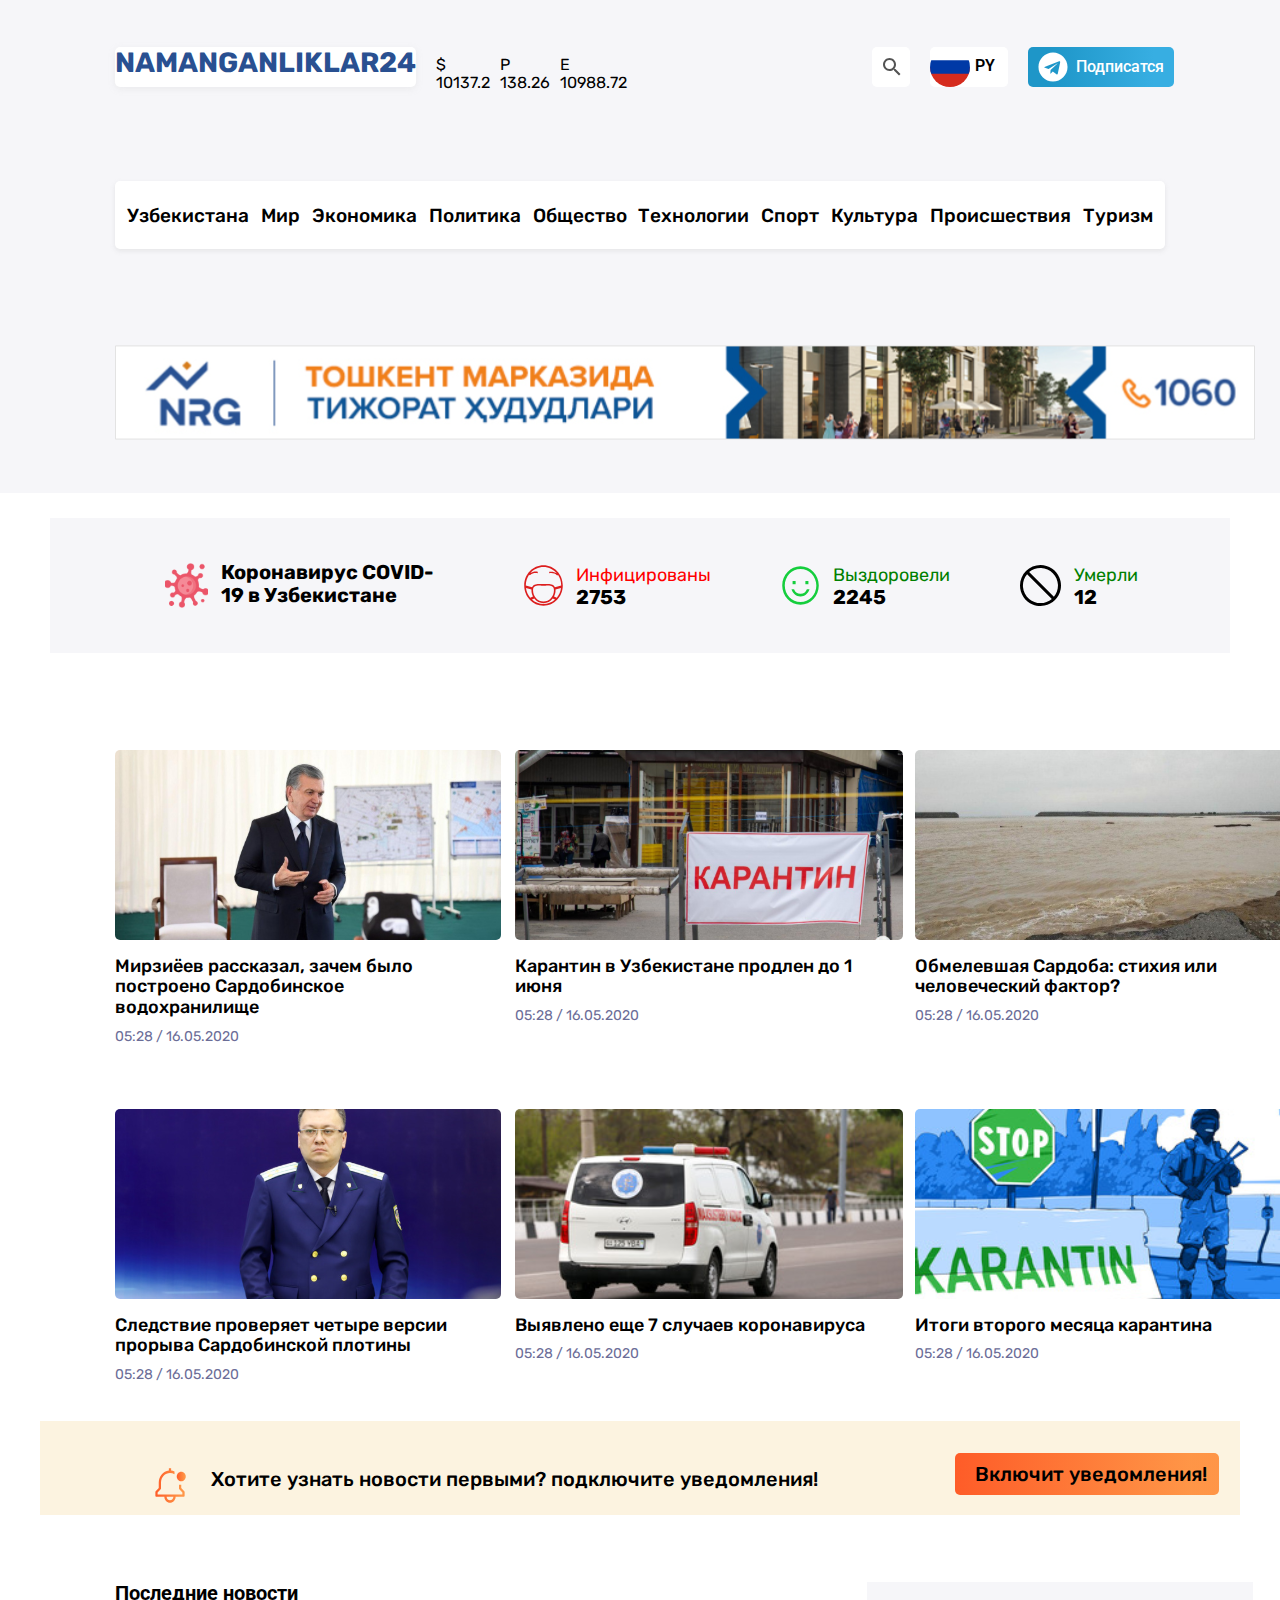
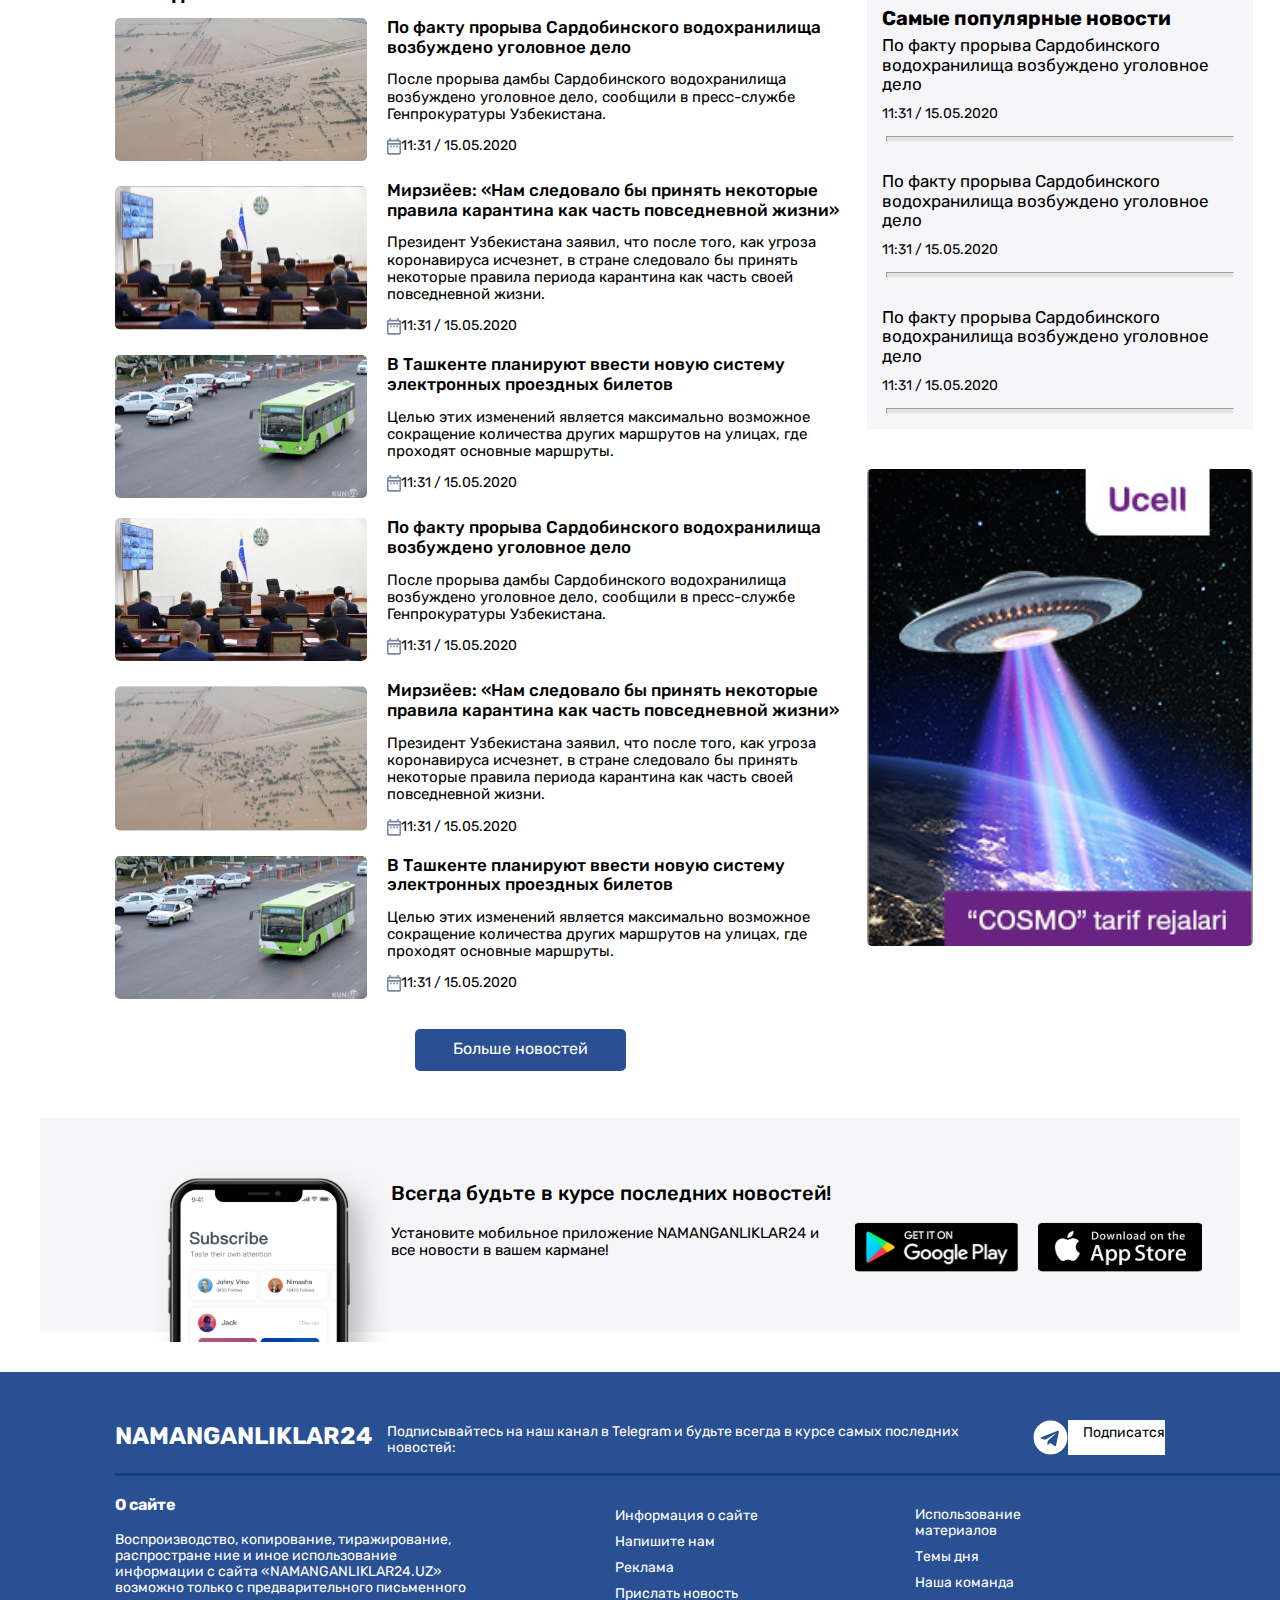
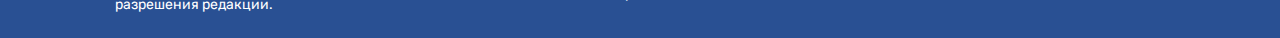
<file: index.html>
<!DOCTYPE html>
<html lang="en">
  <head>
    <meta charset="UTF-8" />
    <meta http-equiv="X-UA-Compatible" content="IE=edge" />
    <meta name="viewport" content="width=device-width, initial-scale=1.0" />
    <link rel="stylesheet" href="./style.css" />
    <link rel="stylesheet" href="./normalize.css" />

    <link rel="preconnect" href="https://fonts.googleapis.com" />
    <link rel="preconnect" href="https://fonts.gstatic.com" crossorigin />
    <link
      href="https://fonts.googleapis.com/css2?family=Rubik&display=swap"
      rel="stylesheet"
    />
    <link rel="preconnect" href="https://fonts.googleapis.com" />
    <link rel="preconnect" href="https://fonts.gstatic.com" crossorigin />
    <link
      href="https://fonts.googleapis.com/css2?family=Roboto&display=swap"
      rel="stylesheet"
    />
    <title>news24</title>
  </head>
  <body>
    <header class="pege_one_all">
      <div class="header_one container">
        <div class="span_h2">
          <h2 class="header_one_h2">namanganliklar24</h2>
        </div>
        <div class="header_ota_p">
          <p class="header_one_p">$ 10137.2</p>
          <p class="header_one_p">P 138.26</p>
          <p class="header_one_p">E 10988.72</p>
        </div>
        <ul class="header_right_item">
          <li class="header_title">
            <img class="header_title_img" src="./images/lupa.svg" alt="" />
          </li>
          <li class="header_title_two">
            <img
              class="header_title_img_two"
              src="./images/russian.svg"
              alt=""
            />
            <strong class="header_title_two_str">PY</strong>
          </li>
          <li class="header_title_three">
            <img class="header_title_img_three" src="./images/tg.svg" alt="" />
            <strong class="header_title_three_str">Подписатся</strong>
          </li>
        </ul>
      </div>
      <nav class="nav container">
        <ul class="nav_item">
          <li class="nav_title"><a href="#">Узбекистана</a></li>
          <li class="nav_title"><a href="#">Мир</a></li>
          <li class="nav_title"><a href="#">Экономика</a></li>
          <li class="nav_title"><a href="./services.html">Политика</a></li>
          <li class="nav_title"><a href="#">Общество</a></li>
          <li class="nav_title"><a href="#">Технологии</a></li>
          <li class="nav_title"><a href="#">Спорт</a></li>
          <li class="nav_title"><a href="#">Культура</a></li>
          <li class="nav_title"><a href="#">Происшествия</a></li>
          <li class="nav_title"><a href="#">Туризм</a></li>
        </ul>
      </nav>
      <div class="banner container">
        <img src="./images/banner.svg" alt="" />
      </div>
    </header>
    <div class="covid container">
      <div class="virus">
        <img class="virus_img" src="./images/virus.svg" alt="" />
        <div class="covid_text">
          <h2 class="span_h2_two">Коронавирус COVID-19 в Узбекистане</h2>
        </div>
      </div>
      <div class="virus_two">
        <img class="virus_img" src="./images/smile.svg" alt="" />
        <div class="covid_text_two">
          <p class="covid_two_p">Инфицированы</p>

          <h2 class="covid_two_h2">2753</h2>
        </div>
      </div>
      <div class="virus_two">
        <img class="virus_img" src="./images/cil_smile.svg" alt="" />
        <div class="covid_text_two">
          <p class="covid_two_p_">Выздоровели</p>

          <h2 class="covid_two_h2">2245</h2>
        </div>
      </div>
      <div class="virus_two">
        <img class="virus_img" src="./images/no.svg" alt="" />
        <div class="covid_text_two">
          <p class="covid_two_p_">Умерли</p>

          <h2 class="covid_two_h2">12</h2>
        </div>
      </div>
    </div>

    <ul class="cards container">
      <li class="card">
        <img src="./images/card1.svg" alt="" />
        <h3 class="card_h3">
          Мирзиёев рассказал, зачем было построено Сардобинское водохранилище
        </h3>
        <p class="card_p">05:28 / 16.05.2020</p>
      </li>

      <li class="card">
        <img src="./images/card2.svg" alt="" />
        <h3 class="card_h3">Карантин в Узбекистане продлен до 1 июня</h3>
        <p class="card_p">05:28 / 16.05.2020</p>
      </li>
      <li class="card">
        <img src="./images/card3.svg" alt="" />
        <h3 class="card_h3">
          Обмелевшая Сардоба: стихия или человеческий фактор?
        </h3>
        <p class="card_p">05:28 / 16.05.2020</p>
      </li>
    </ul>

    <ul class="cards container">
      <li class="card">
        <img src="./images/card4.svg" alt="" />
        <h3 class="card_h3">
          Следствие проверяет четыре версии прорыва Сардобинской плотины
        </h3>
        <p class="card_p">05:28 / 16.05.2020</p>
      </li>

      <li class="card">
        <img src="./images/card5.svg" alt="" />
        <h3 class="card_h3">Выявлено еще 7 случаев коронавируса</h3>
        <p class="card_p">05:28 / 16.05.2020</p>
      </li>
      <li class="card">
        <img src="./images/card6.svg" alt="" />
        <h3 class="card_h3">Итоги второго месяца карантина</h3>
        <p class="card_p">05:28 / 16.05.2020</p>
      </li>
    </ul>
    <div class="cardend container">
      <div class="left">
        <img src="./images/qungiroq.svg" alt="" />
        <div class="h3s">
          <h3 class="cardent_left_h3">
            Хотите узнать новости первыми? подключите уведомления!
          </h3>
        </div>
      </div>
      <div class="right">
        <h3 class="right_h3">Включит уведомления!</h3>
      </div>
    </div>
    
<div class="nex container">
      <div class="main_card ">
        <h3 class="h3v">Последние новости</h3>
        <div class="rigth_section">
          <img class="main_card_img" src="./images/main1.svg" alt="" />

          <div class="right_main-section">
            <h3 class="right_section_h3">
              По факту прорыва Сардобинского водохранилища возбуждено уголовное
              дело
            </h3>
            <p class="right_section_p">
              После прорыва дамбы Сардобинского водохранилища возбуждено
              уголовное дело, сообщили в пресс-службе Генпрокуратуры
              Узбекистана.
            </p>
            <span class="end">
              <img class="edn_img" src="./images/clndr.svg" alt="" />
              <p class="end_p">11:31 / 15.05.2020</p>
            </span>
          </div>
        </div>
      
        
          <div class="rigth_section">
            <img class="main_card_img" src="./images/main2.svg" alt="" />

            <div class="right_main-section">
              <h3 class="right_section_h3">
                Мирзиёев: «Нам следовало бы принять некоторые правила карантина
                как часть повседневной жизни»
              </h3>
              <p class="right_section_p">
                Президент Узбекистана заявил, что после того, как угроза
                коронавируса исчезнет, в стране следовало бы принять некоторые
                правила периода карантина как часть своей повседневной жизни.
              </p>
              <span class="end">
                <img class="edn_img" src="./images/clndr.svg" alt="" />
                <p class="end_p">11:31 / 15.05.2020</p>
              </span>
            </div>
          </div>


          <div class="rigth_section">
            <img class="main_card_img" src="./images/main3.svg" alt="" />

            <div class="right_main-section">
              <h3 class="right_section_h3">
                В Ташкенте планируют ввести новую систему электронных проездных
                билетов
              </h3>
              <p class="right_section_p">
                Целью этих изменений является максимально возможное сокращение
                количества других маршрутов на улицах, где проходят основные
                маршруты.
              </p>
              <span class="end">
                <img class="edn_img" src="./images/clndr.svg" alt="" />
                <p class="end_p">11:31 / 15.05.2020</p>
              </span>
            </div>
          </div>


          <div class="rigth_section">
            <img class="main_card_img" src="./images/main4.svg" alt="" />

            <div class="right_main-section">
              <h3 class="right_section_h3">
                По факту прорыва Сардобинского водохранилища возбуждено
                уголовное дело
              </h3>
              <p class="right_section_p">
                После прорыва дамбы Сардобинского водохранилища возбуждено
                уголовное дело, сообщили в пресс-службе Генпрокуратуры
                Узбекистана.
              </p>
              <span class="end">
                <img class="edn_img" src="./images/clndr.svg" alt="" />
                <p class="end_p">11:31 / 15.05.2020</p>
              </span>
            </div>
          </div>
          <div class="rigth_section">
            <img class="main_card_img" src="./images/main5.svg" alt="" />

            <div class="right_main-section">
              <h3 class="right_section_h3">
                Мирзиёев: «Нам следовало бы принять некоторые правила карантина
                как часть повседневной жизни»
              </h3>
              <p class="right_section_p">
                Президент Узбекистана заявил, что после того, как угроза
                коронавируса исчезнет, в стране следовало бы принять некоторые
                правила периода карантина как часть своей повседневной жизни.
              </p>
              <span class="end">
                <img class="edn_img" src="./images/clndr.svg" alt="" />
                <p class="end_p">11:31 / 15.05.2020</p>
              </span>
            </div>
          </div>

          <div class="rigth_section">
            <img class="main_card_img" src="./images/main6.svg" alt="" />

            <div class="right_main-section">
              <h3 class="right_section_h3">
                В Ташкенте планируют ввести новую систему электронных проездных
                билетов
              </h3>
              <p class="right_section_p">
                Целью этих изменений является максимально возможное сокращение
                количества других маршрутов на улицах, где проходят основные
                маршруты.
              </p>
              <span class="end">
                <img class="edn_img" src="./images/clndr.svg" alt="" />
                <p class="end_p">11:31 / 15.05.2020</p>
              </span>
            </div>
          </div>
          <button class="right_section_btn">Больше новостей</button>
        
      </div>

          <!-- joerijgprojpgtrjigtr[it[rt[otgwjpppppppppppppppppppppppppppgto]]] -->
      <div class="left_section">
            <div class="one">
              <h2 class="one_h2">Cамые популярные новости</h2>
              <p class="one_p">
                По факту прорыва Сардобинского водохранилища возбуждено
                уголовное дело
              </p>
              <p class="one_p2">11:31 / 15.05.2020</p>
              <hr class="one_hr" />
            </div>
            <div class="one">
              <p class="one_p">
                По факту прорыва Сардобинского водохранилища возбуждено
                уголовное дело
              </p>
              <p class="one_p2">11:31 / 15.05.2020</p>
              <hr class="one_hr" />
            </div>
            <div class="one">
              <p class="one_p">
                По факту прорыва Сардобинского водохранилища возбуждено
                уголовное дело
              </p>
              <p class="one_p2">11:31 / 15.05.2020</p>
              <hr class="one_hr" /> 
              
            </div>
           <img class="img_left" src="./images/ucel.svg" alt="" />
          </div>

  </div>

        <div class="last_section container">
          <div class="fer_section">
            <img src="./images/tel.svg" alt="" />
            <div class="left_text">
              <h3 class="last_text_h3">
                Всегда будьте в курсе последних новостей!
              </h3>
              <p class="last_text_p">
                Установите мобильное приложение NAMANGANLIKLAR24 и все новости в
                вашем кармане!
              </p>
            </div>
          </div>
          <div class="last_images">
            <img src="./images/googlep.svg" alt="" />
            <img src="./images/app.svg" alt="" />
          </div>
        </div>
      </div>
    </div>
    <footer class="footer container">
      <div class="footer_title">
        <h2 class="footer_h2">NAMANGANLIKLAR24</h2>
        <p class="footer_p">
          Подписывайтесь на наш канал в Telegram и будьте всегда в курсе самых
          последних новостей:
        </p>
        <div class="footer_tg">
          <img class="footer_img" src="./images/tg.svg" alt="" />

          <p class="footer_p_">Подписатся</p>
        </div>
      </div>
      <hr class="hr_footer" />
      <div class="sorry">
        <strong class="sorry_str">О сайте </strong>
        <p class="fe">
          Воспроизводство, копирование, тиражирование, распростране ние и иное
          использование информации с сайта «NAMANGANLIKLAR24.UZ» возможно только
          с предварительного письменного разрешения редакции.
        </p>
      </div>
      <div class="footer_end">
        <ul class="footer_ul">
          <li class="footer_li">Информация о сайте</li>
          <li class="footer_li">Напишите нам</li>
          <li class="footer_li">Реклама</li>
          <li class="footer_li">Прислать новость</li>
        </ul>
      </div>

      <ul class="footer_ul_">
        <li class="footer_li">Использование материалов</li>
        <li class="footer_li">Темы дня</li>
        <li class="footer_li">Наша команда</li>
      </ul>
    </footer>
  </body>
</html>
</file>
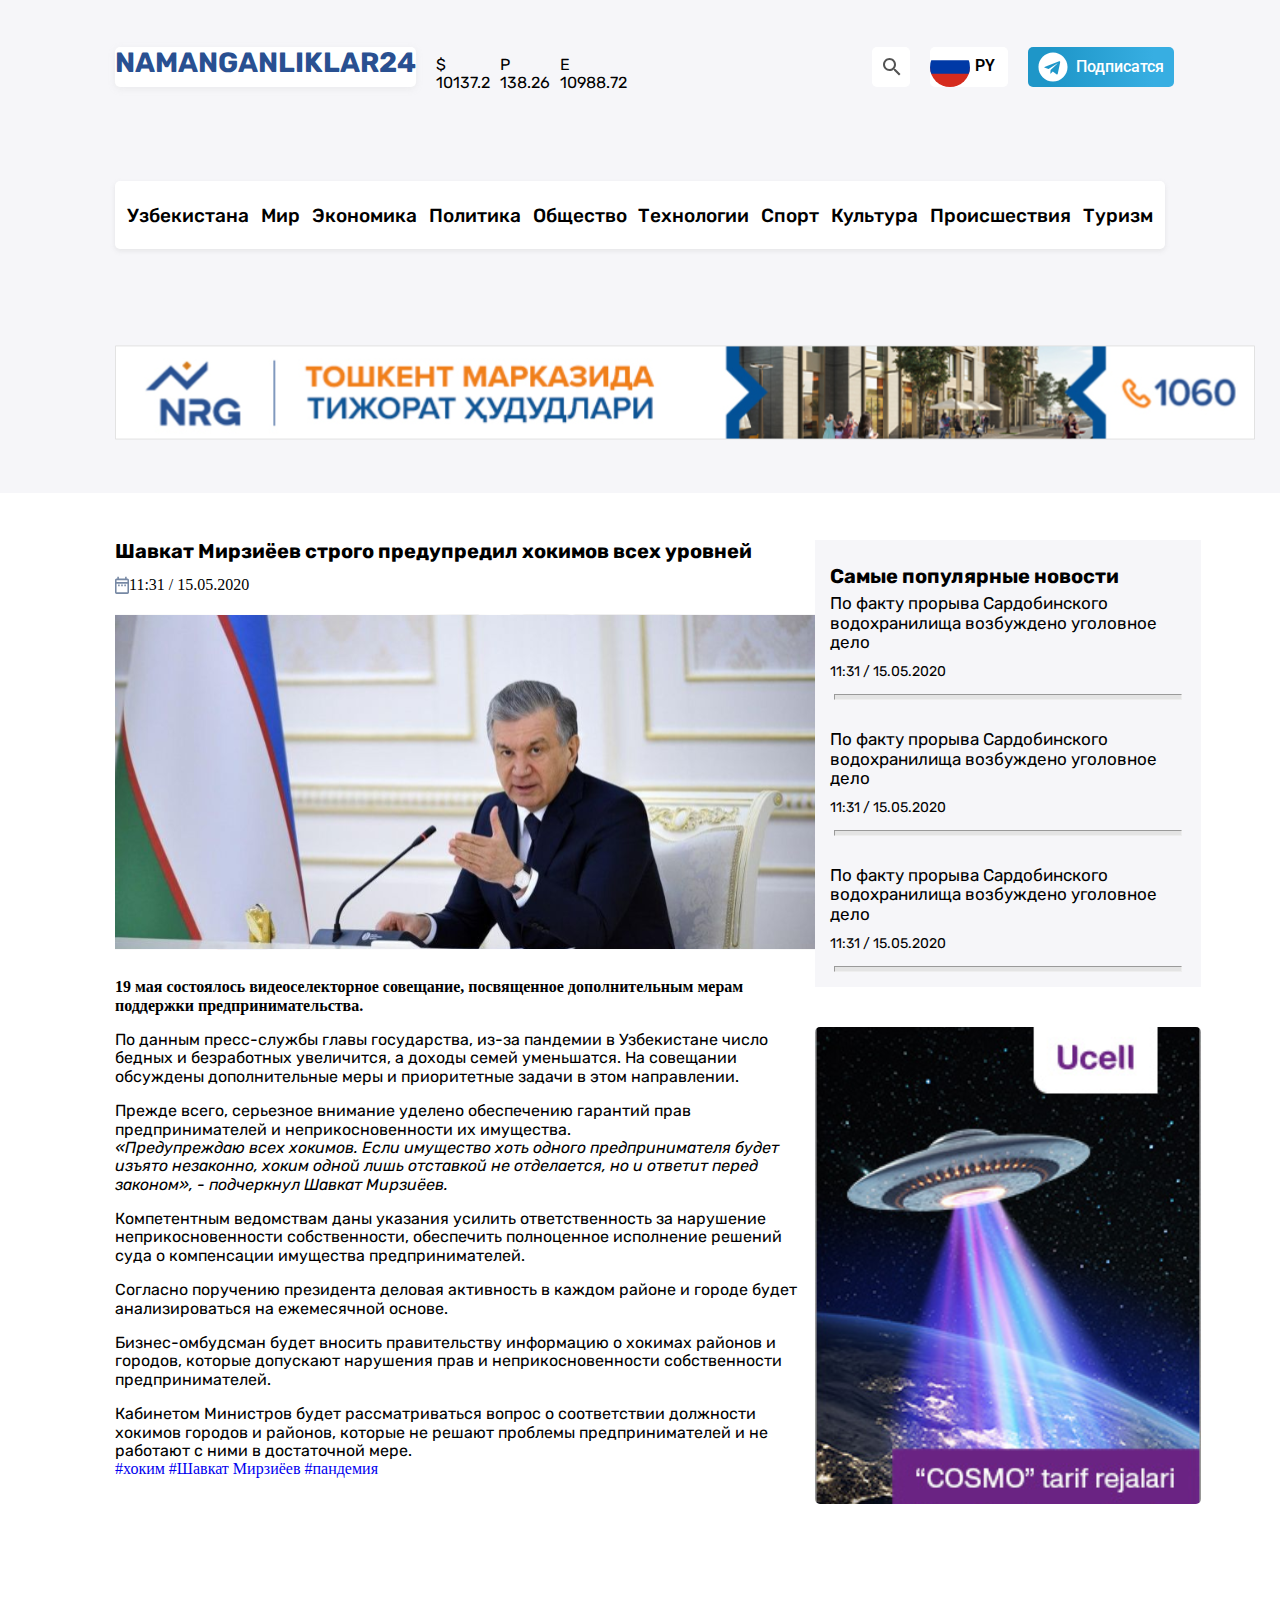
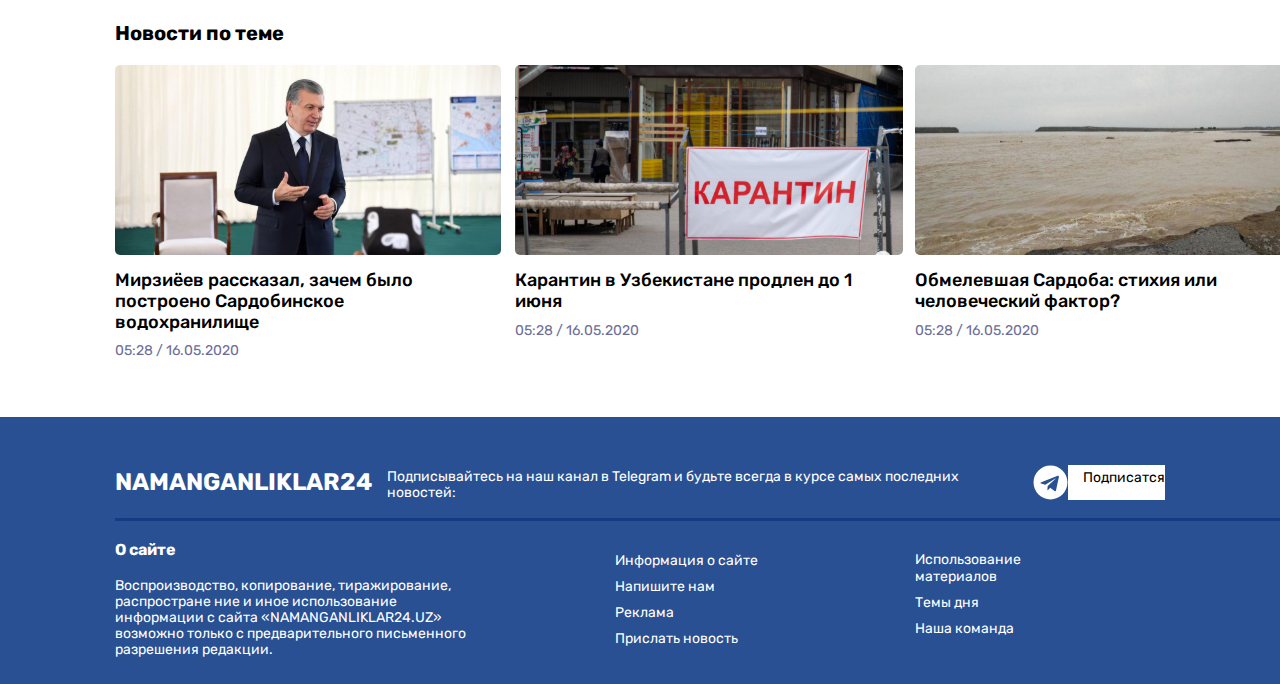
<file: page_three.html>
<!DOCTYPE html>
<html lang="en">
  <head>
    <meta charset="UTF-8" />
    <meta http-equiv="X-UA-Compatible" content="IE=edge" />
    <meta name="viewport" content="width=device-width, initial-scale=1.0" />
    <link rel="stylesheet" href="./normalize.css" />

    <link rel="preconnect" href="https://fonts.googleapis.com" />
    <link rel="preconnect" href="https://fonts.gstatic.com" crossorigin />
    <link
      href="https://fonts.googleapis.com/css2?family=Rubik&display=swap"
      rel="stylesheet"
    />
    <link rel="preconnect" href="https://fonts.googleapis.com" />
    <link rel="preconnect" href="https://fonts.gstatic.com" crossorigin />
    <link
      href="https://fonts.googleapis.com/css2?family=Roboto&display=swap"
      rel="stylesheet"
    />
    <link rel="stylesheet" href="./style.css" />
    <title>Document</title>
  </head>
  <body>
    <header class="pege_one_all">
      <div class="header_one container">
        <div class="span_h2">
          <h2 class="header_one_h2">namanganliklar24</h2>
        </div>
        <div class="header_ota_p">
          <p class="header_one_p">$ 10137.2</p>
          <p class="header_one_p">P 138.26</p>
          <p class="header_one_p">E 10988.72</p>
        </div>
        <ul class="header_right_item">
          <li class="header_title">
            <img class="header_title_img" src="./images/lupa.svg" alt="" />
          </li>
          <li class="header_title_two">
            <img
              class="header_title_img_two"
              src="./images/russian.svg"
              alt=""
            />
            <strong class="header_title_two_str">PY</strong>
          </li>
          <li class="header_title_three">
            <img class="header_title_img_three" src="./images/tg.svg" alt="" />
            <strong class="header_title_three_str">Подписатся</strong>
          </li>
        </ul>
      </div>
      <nav class="nav container">
        <ul class="nav_item">
          <li class="nav_title"><a href="#">Узбекистана</a></li>
          <li class="nav_title"><a href="#">Мир</a></li>
          <li class="nav_title"><a href="#">Экономика</a></li>
          <li class="nav_title"><a href="./services.html">Политика</a></li>
          <li class="nav_title"><a href="#">Общество</a></li>
          <li class="nav_title"><a href="#">Технологии</a></li>
          <li class="nav_title"><a href="#">Спорт</a></li>
          <li class="nav_title"><a href="#">Культура</a></li>
          <li class="nav_title"><a href="#">Происшествия</a></li>
          <li class="nav_title"><a href="#">Туризм</a></li>
        </ul>
      </nav>
      <div class="banner container">
        <img src="./images/banner.svg" alt="" />
      </div>
    </header>
    <main class="main container">
      <div class="wrapper_left">
        <h3 class="wrapper_left_h3">
          Шавкат Мирзиёев строго предупредил хокимов всех уровней
        </h3>
        <span class="wrapper_left_span">
          <img src="./images/clndr.svg" alt="" />
          <p>11:31 / 15.05.2020</p>
        </span>

        <img class="wrapper_left_img" src="./images/prezident.svg" alt="" />
        <div class="wrapper_left_text">
          <strong>
            19 мая состоялось видеоселекторное совещание, посвященное
            дополнительным мерам поддержки предпринимательства.
          </strong>

          <p class="wrapper_left_p">
            По данным пресс-службы главы государства, из-за пандемии в
            Узбекистане число бедных и безработных увеличится, а доходы семей
            уменьшатся. На совещании обсуждены дополнительные меры и
            приоритетные задачи в этом направлении.
          </p>
          <p class="wrapper_left_p">
            Прежде всего, серьезное внимание уделено обеспечению гарантий прав
            предпринимателей и неприкосновенности их имущества.
          </p>

          <i class="wrapper_left_p">
            «Предупреждаю всех хокимов. Если имущество хоть одного
            предпринимателя будет изъято незаконно, хоким одной лишь отставкой
            не отделается, но и ответит перед законом», - подчеркнул Шавкат
            Мирзиёев.</i
          >

          <p class="wrapper_left_p">
            Компетентным ведомствам даны указания усилить ответственность за
            нарушение неприкосновенности собственности, обеспечить полноценное
            исполнение решений суда о компенсации имущества предпринимателей.
          </p>
          <p class="wrapper_left_p">
            Согласно поручению президента деловая активность в каждом районе и
            городе будет анализироваться на ежемесячной основе.
          </p>
          <p class="wrapper_left_p">
            Бизнес-омбудсман будет вносить правительству информацию о хокимах
            районов и городов, которые допускают нарушения прав и
            неприкосновенности собственности предпринимателей.
          </p>
          <p class="wrapper_left_p">
            Кабинетом Министров будет рассматриваться вопрос о соответствии
            должности хокимов городов и районов, которые не решают проблемы
            предпринимателей и не работают с ними в достаточной мере.
          </p>
        </div>
        <a class="wrapper_left_link" href="#">
          #хоким #Шавкат Мирзиёев #пандемия</a
        >
      </div>
      <div class="left_section">
        <div class="one">
          <h2 class="one_h2">Cамые популярные новости</h2>
          <p class="one_p">
            По факту прорыва Сардобинского водохранилища возбуждено уголовное
            дело
          </p>
          <p class="one_p2">11:31 / 15.05.2020</p>
          <hr class="one_hr" />
        </div>
        <div class="one">
          <p class="one_p">
            По факту прорыва Сардобинского водохранилища возбуждено уголовное
            дело
          </p>
          <p class="one_p2">11:31 / 15.05.2020</p>
          <hr class="one_hr" />
        </div>
        <div class="one">
          <p class="one_p">
            По факту прорыва Сардобинского водохранилища возбуждено уголовное
            дело
          </p>
          <p class="one_p2">11:31 / 15.05.2020</p>
          <hr class="one_hr" />
        </div>
        <img class="img_left" src="./images/ucel.svg" alt="" />
      </div>
    </main>
    <div class="new_section container">
    <h3 class="last_h3">Новости по теме</h3>
    <ul class="cards ">
     
      <li class="card">
        <img src="./images/card1.svg" alt="" />
        <h3 class="card_h3">
          Мирзиёев рассказал, зачем было построено Сардобинское водохранилище
        </h3>
        <p class="card_p">05:28 / 16.05.2020</p>
      </li>

      <li class="card">
        <img src="./images/card2.svg" alt="" />
        <h3 class="card_h3">Карантин в Узбекистане продлен до 1 июня</h3>
        <p class="card_p">05:28 / 16.05.2020</p>
      </li>
      <li class="card">
        <img src="./images/card3.svg" alt="" />
        <h3 class="card_h3">
          Обмелевшая Сардоба: стихия или человеческий фактор?
        </h3>
        <p class="card_p">05:28 / 16.05.2020</p>
      </li>
    </ul>
  </div>
  <footer class="footer container">
    <div class="footer_title">
      <h2 class="footer_h2">NAMANGANLIKLAR24</h2>
      <p class="footer_p">
        Подписывайтесь на наш канал в Telegram и будьте всегда в курсе самых
        последних новостей:
      </p>
      <div class="footer_tg">
        <img class="footer_img" src="./images/tg.svg" alt="" />

        <p class="footer_p_">Подписатся</p>
      </div>
    </div>
    <hr class="hr_footer" />
    <div class="sorry">
      <strong class="sorry_str">О сайте </strong>
      <p class="fe">
        Воспроизводство, копирование, тиражирование, распростране ние и иное
        использование информации с сайта «NAMANGANLIKLAR24.UZ» возможно только
        с предварительного письменного разрешения редакции.
      </p>
    </div>
    <div class="footer_end">
      <ul class="footer_ul">
        <li class="footer_li">Информация о сайте</li>
        <li class="footer_li">Напишите нам</li>
        <li class="footer_li">Реклама</li>
        <li class="footer_li">Прислать новость</li>
      </ul>
    </div>

    <ul class="footer_ul_">
      <li class="footer_li">Использование материалов</li>
      <li class="footer_li">Темы дня</li>
      <li class="footer_li">Наша команда</li>
    </ul>
  </footer>
  </body>
</html>
</file>
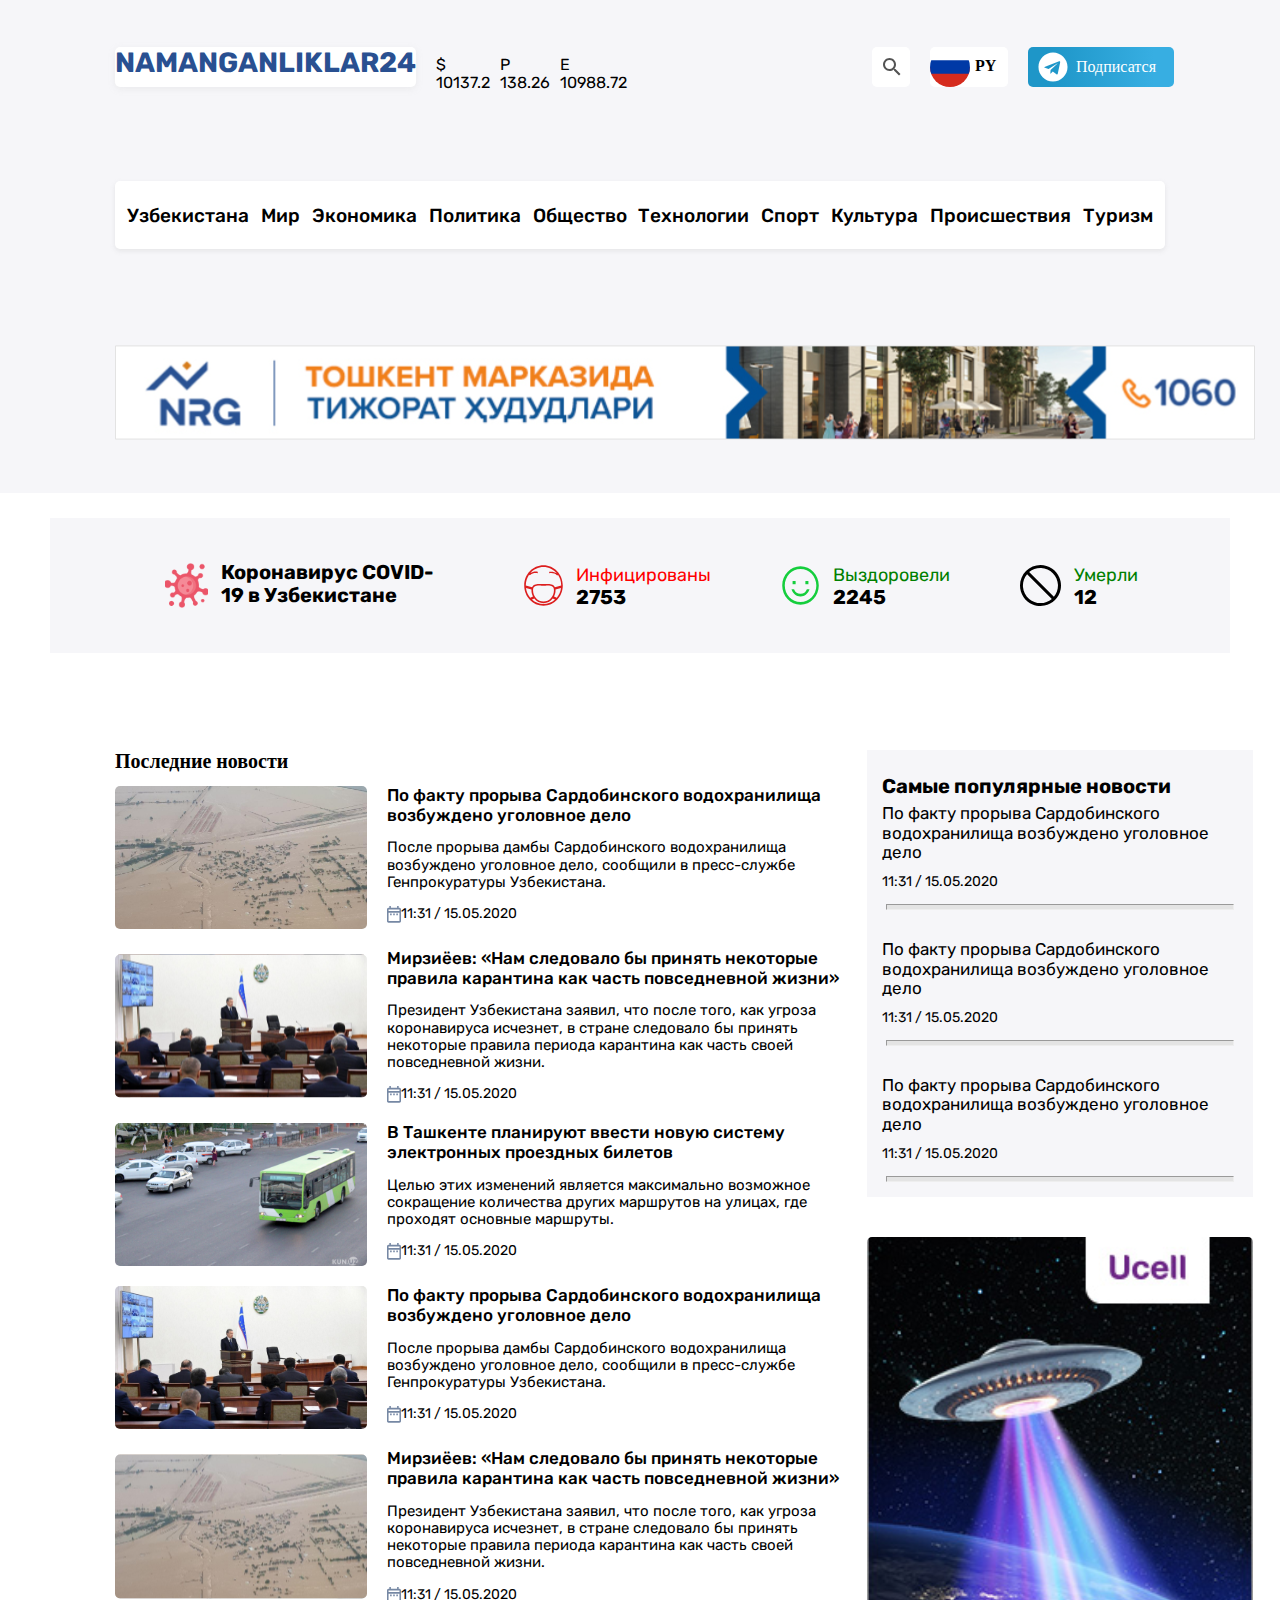
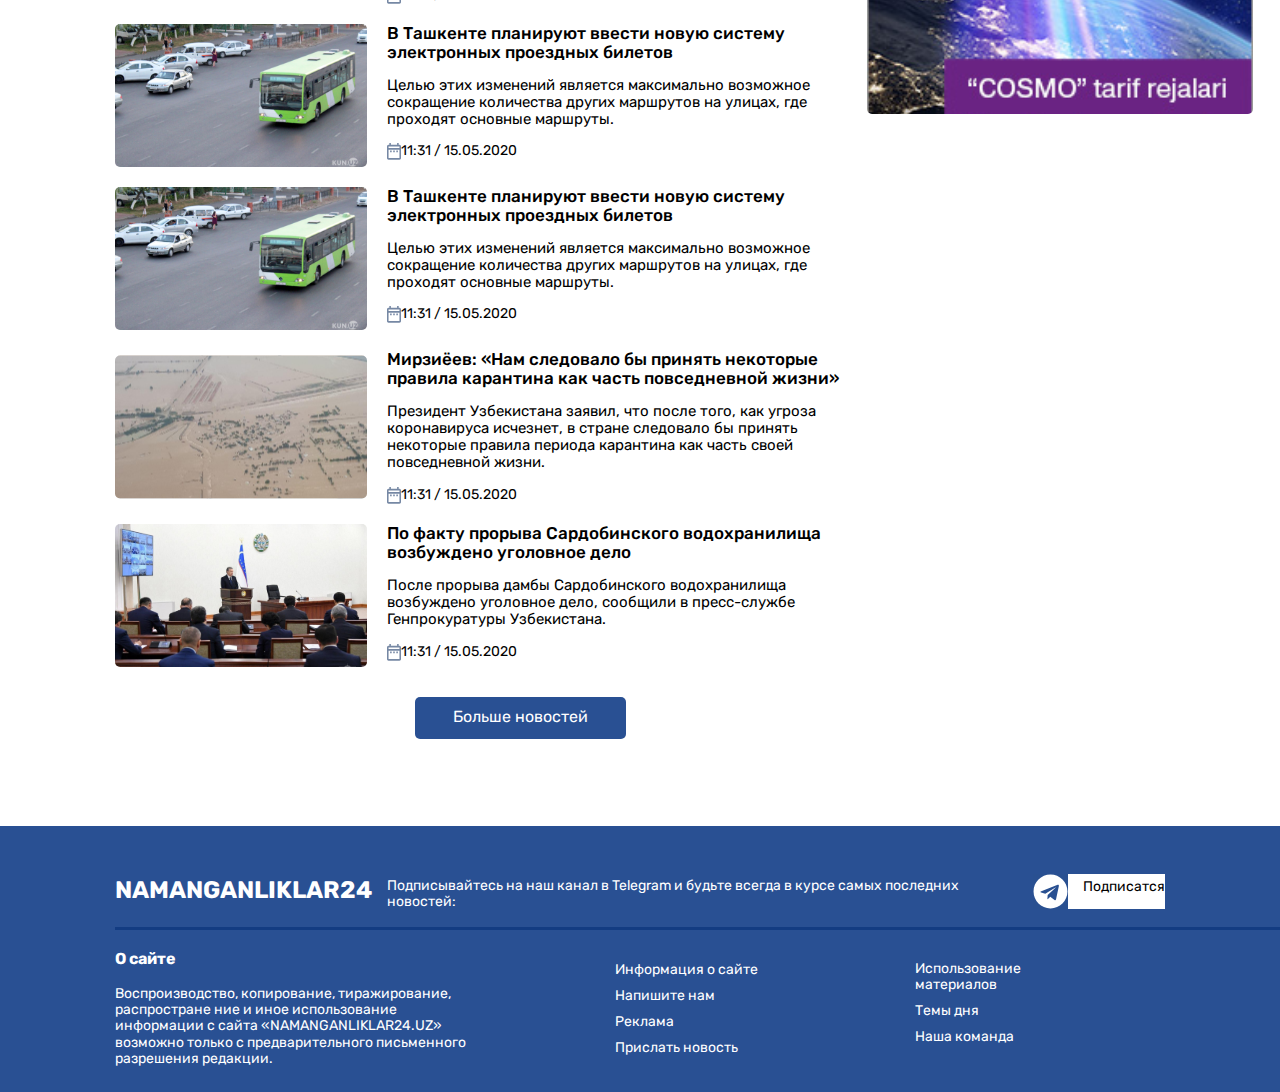
<file: services.html>
<!DOCTYPE html>
<html lang="en">
  <head>
    <meta charset="UTF-8" />
    <meta http-equiv="X-UA-Compatible" content="IE=edge" />
    <meta name="viewport" content="width=device-width, initial-scale=1.0" />
    <!--===========  normalize css  ==========-->
    <link rel="stylesheet" href="./normalize.css" />
    <!--============ connect to css =============-->
    <link rel="stylesheet" href="./style.css" />
    <!--============ connect to fonts ===============-->
    <link rel="preconnect" href="https://fonts.googleapis.com" />
    <link rel="preconnect" href="https://fonts.gstatic.com" crossorigin />
    <link
      href="https://fonts.googleapis.com/css2?family=Rubik&display=swap"
      rel="stylesheet"
    />
    <title>services</title>
  </head>
  <body>
    <header class="pege_one_all">
      <div class="header_one container">
        <div class="span_h2">
          <h2 class="header_one_h2">namanganliklar24</h2>
        </div>
        <div class="header_ota_p">
          <p class="header_one_p">$ 10137.2</p>
          <p class="header_one_p">P 138.26</p>
          <p class="header_one_p">E 10988.72</p>
        </div>
        <ul class="header_right_item">
          <li class="header_title">
            <img class="header_title_img" src="./images/lupa.svg" alt="" />
          </li>
          <li class="header_title_two">
            <img
              class="header_title_img_two"
              src="./images/russian.svg"
              alt=""
            />
            <strong class="header_title_two_str">PY</strong>
          </li>
          <li class="header_title_three">
            <img class="header_title_img_three" src="./images/tg.svg" alt="" />
            <strong class="header_title_three_str">Подписатся</strong>
          </li>
        </ul>
      </div>
      <nav class="nav container">
        <ul class="nav_item">
          <li class="nav_title"><a href="./index.html">Узбекистана</a></li>
          <li class="nav_title"><a href="#">Мир</a></li>
          <li class="nav_title"><a href="#">Экономика</a></li>
          <li class="nav_title"><a href="#">Политика</a></li>
          <li class="nav_title"><a href="#">Общество</a></li>
          <li class="nav_title"><a href="#">Технологии</a></li>
          <li class="nav_title"><a href="#">Спорт</a></li>
          <li class="nav_title"><a href="#">Культура</a></li>
          <li class="nav_title"><a href="#">Происшествия</a></li>
          <li class="nav_title"><a href="#">Туризм</a></li>
        </ul>
      </nav>
      <div class="banner container">
        <img src="./images/banner.svg" alt="" />
      </div>
    </header>
    <div class="covid container">
      <div class="virus">
        <img class="virus_img" src="./images/virus.svg" alt="" />
        <div class="covid_text">
          <h2 class="span_h2_two">Коронавирус COVID-19 в Узбекистане</h2>
        </div>
      </div>
      <div class="virus_two">
        <img class="virus_img" src="./images/smile.svg" alt="" />
        <div class="covid_text_two">
          <p class="covid_two_p">Инфицированы</p>

          <h2 class="covid_two_h2">2753</h2>
        </div>
      </div>
      <div class="virus_two">
        <img class="virus_img" src="./images/cil_smile.svg" alt="" />
        <div class="covid_text_two">
          <p class="covid_two_p_">Выздоровели</p>

          <h2 class="covid_two_h2">2245</h2>
        </div>
      </div>
      <div class="virus_two">
        <img class="virus_img" src="./images/no.svg" alt="" />
        <div class="covid_text_two">
          <p class="covid_two_p_">Умерли</p>

          <h2 class="covid_two_h2">12</h2>
        </div>
      </div>
    </div>
    <div class="nex container">
      <div class="main_card">
        <h3 class="h3v">Последние новости</h3>
        <div class="rigth_section">
          <img class="main_card_img" src="./images/main1.svg" alt="" />

          <div class="right_main-section">
            <h3 class="right_section_h3">
              По факту прорыва Сардобинского водохранилища возбуждено уголовное
              дело
            </h3>
            <p class="right_section_p">
              После прорыва дамбы Сардобинского водохранилища возбуждено
              уголовное дело, сообщили в пресс-службе Генпрокуратуры
              Узбекистана.
            </p>
            <span class="end">
              <img class="edn_img" src="./images/clndr.svg" alt="" />
              <p class="end_p">11:31 / 15.05.2020</p>
            </span>
          </div>
        </div>

        <div class="rigth_section">
          <img class="main_card_img" src="./images/main2.svg" alt="" />

          <div class="right_main-section">
            <h3 class="right_section_h3">
              Мирзиёев: «Нам следовало бы принять некоторые правила карантина
              как часть повседневной жизни»
            </h3>
            <p class="right_section_p">
              Президент Узбекистана заявил, что после того, как угроза
              коронавируса исчезнет, в стране следовало бы принять некоторые
              правила периода карантина как часть своей повседневной жизни.
            </p>
            <span class="end">
              <img class="edn_img" src="./images/clndr.svg" alt="" />
              <p class="end_p">11:31 / 15.05.2020</p>
            </span>
          </div>
        </div>

        <div class="rigth_section">
          <img class="main_card_img" src="./images/main3.svg" alt="" />

          <div class="right_main-section">
            <h3 class="right_section_h3">
              В Ташкенте планируют ввести новую систему электронных проездных
              билетов
            </h3>
            <p class="right_section_p">
              Целью этих изменений является максимально возможное сокращение
              количества других маршрутов на улицах, где проходят основные
              маршруты.
            </p>
            <span class="end">
              <img class="edn_img" src="./images/clndr.svg" alt="" />
              <p class="end_p">11:31 / 15.05.2020</p>
            </span>
          </div>
        </div>

        <div class="rigth_section">
          <img class="main_card_img" src="./images/main4.svg" alt="" />

          <div class="right_main-section">
            <h3 class="right_section_h3">
              По факту прорыва Сардобинского водохранилища возбуждено уголовное
              дело
            </h3>
            <p class="right_section_p">
              После прорыва дамбы Сардобинского водохранилища возбуждено
              уголовное дело, сообщили в пресс-службе Генпрокуратуры
              Узбекистана.
            </p>
            <span class="end">
              <img class="edn_img" src="./images/clndr.svg" alt="" />
              <p class="end_p">11:31 / 15.05.2020</p>
            </span>
          </div>
        </div>
        <div class="rigth_section">
          <img class="main_card_img" src="./images/main5.svg" alt="" />

          <div class="right_main-section">
            <h3 class="right_section_h3">
              Мирзиёев: «Нам следовало бы принять некоторые правила карантина
              как часть повседневной жизни»
            </h3>
            <p class="right_section_p">
              Президент Узбекистана заявил, что после того, как угроза
              коронавируса исчезнет, в стране следовало бы принять некоторые
              правила периода карантина как часть своей повседневной жизни.
            </p>
            <span class="end">
              <img class="edn_img" src="./images/clndr.svg" alt="" />
              <p class="end_p">11:31 / 15.05.2020</p>
            </span>
          </div>
        </div>

        <div class="rigth_section">
          <img class="main_card_img" src="./images/main6.svg" alt="" />

          <div class="right_main-section">
            <h3 class="right_section_h3">
              В Ташкенте планируют ввести новую систему электронных проездных
              билетов
            </h3>
            <p class="right_section_p">
              Целью этих изменений является максимально возможное сокращение
              количества других маршрутов на улицах, где проходят основные
              маршруты.
            </p>
            <span class="end">
              <img class="edn_img" src="./images/clndr.svg" alt="" />
              <p class="end_p">11:31 / 15.05.2020</p>
            </span>
          </div>
        </div>
        <div class="rigth_section">
          <img class="main_card_img" src="./images/main6.svg" alt="" />

          <div class="right_main-section">
            <h3 class="right_section_h3">
              В Ташкенте планируют ввести новую систему электронных проездных
              билетов
            </h3>
            <p class="right_section_p">
              Целью этих изменений является максимально возможное сокращение
              количества других маршрутов на улицах, где проходят основные
              маршруты.
            </p>
            <span class="end">
              <img class="edn_img" src="./images/clndr.svg" alt="" />
              <p class="end_p">11:31 / 15.05.2020</p>
            </span>
          </div>
        </div>
        <div class="rigth_section">
          <img class="main_card_img" src="./images/main5.svg" alt="" />

          <div class="right_main-section">
            <h3 class="right_section_h3">
              Мирзиёев: «Нам следовало бы принять некоторые правила карантина
              как часть повседневной жизни»
            </h3>
            <p class="right_section_p">
              Президент Узбекистана заявил, что после того, как угроза
              коронавируса исчезнет, в стране следовало бы принять некоторые
              правила периода карантина как часть своей повседневной жизни.
            </p>
            <span class="end">
              <img class="edn_img" src="./images/clndr.svg" alt="" />
              <p class="end_p">11:31 / 15.05.2020</p>
            </span>
          </div>
        </div>
        <div class="rigth_section">
          <img class="main_card_img" src="./images/main4.svg" alt="" />

          <div class="right_main-section">
            <h3 class="right_section_h3">
              По факту прорыва Сардобинского водохранилища возбуждено уголовное
              дело
            </h3>
            <p class="right_section_p">
              После прорыва дамбы Сардобинского водохранилища возбуждено
              уголовное дело, сообщили в пресс-службе Генпрокуратуры
              Узбекистана.
            </p>
            <span class="end">
              <img class="edn_img" src="./images/clndr.svg" alt="" />
              <p class="end_p">11:31 / 15.05.2020</p>
            </span>
          </div>
        </div>
        <button class="right_section_btn">Больше новостей</button>
      </div>

      <!-- joerijgprojpgtrjigtr[it[rt[otgwjpppppppppppppppppppppppppppgto]]] -->
      <div class="left_section">
        <div class="one">
          <h2 class="one_h2">Cамые популярные новости</h2>
          <p class="one_p">
            По факту прорыва Сардобинского водохранилища возбуждено уголовное
            дело
          </p>
          <p class="one_p2">11:31 / 15.05.2020</p>
          <hr class="one_hr" />
        </div>
        <div class="one">
          <p class="one_p">
            По факту прорыва Сардобинского водохранилища возбуждено уголовное
            дело
          </p>
          <p class="one_p2">11:31 / 15.05.2020</p>
          <hr class="one_hr" />
        </div>
        <div class="one">
          <p class="one_p">
            По факту прорыва Сардобинского водохранилища возбуждено уголовное
            дело
          </p>
          <p class="one_p2">11:31 / 15.05.2020</p>
          <hr class="one_hr" />
        </div>
        <img class="img_left" src="./images/ucel.svg" alt="" />
      </div>
    </div>
    <footer class="footer container">
      <div class="footer_title">
        <h2 class="footer_h2">NAMANGANLIKLAR24</h2>
        <p class="footer_p">
          Подписывайтесь на наш канал в Telegram и будьте всегда в курсе самых
          последних новостей:
        </p>
        <div class="footer_tg">
          <img class="footer_img" src="./images/tg.svg" alt="" />

          <p class="footer_p_">Подписатся</p>
        </div>
      </div>
      <hr class="hr_footer" />
      <div class="sorry">
        <strong class="sorry_str">О сайте </strong>
        <p class="fe">
          Воспроизводство, копирование, тиражирование, распростране ние и иное
          использование информации с сайта «NAMANGANLIKLAR24.UZ» возможно только
          с предварительного письменного разрешения редакции.
        </p>
      </div>
      <div class="footer_end">
        <ul class="footer_ul">
          <li class="footer_li">Информация о сайте</li>
          <li class="footer_li">Напишите нам</li>
          <li class="footer_li">Реклама</li>
          <li class="footer_li">Прислать новость</li>
        </ul>
      </div>

      <ul class="footer_ul_">
        <li class="footer_li">Использование материалов</li>
        <li class="footer_li">Темы дня</li>
        <li class="footer_li">Наша команда</li>
      </ul>
    </footer>
  </body>
</html>
</file>
<file: style.css>
* {
  margin: 0;
  padding: 0;
  box-sizing: border-box;
}

li {
  list-style-type: none;
}
a {
  text-decoration: none;
}
.container {
  max-width: 1440px;
  padding: 47px 115px;
  margin: 0px auto;
}
.header_one {
  display: flex;
  background: #f6f6f9;
}

.span_h2 {
  width: 320px;
  height: 40px;
  background-color: #fff;
  border-radius: 5px;
  box-shadow: 0px 2px 6px rgba(202, 202, 202, 0.25);
}
.header_one_h2 {
  color: #295091;
  font-family: "Rubik";
  text-transform: uppercase;
  text-align: center;
  font-size: 28px;
  font-weight: 700;
}
.header_ota_p {
  width: 258px;
  height: 23px;
  margin-top: 9px;
  margin-left: 20px;
  display: flex;
  gap: 10px;
}
.header_one_p {
  font-family: "Rubik";
  font-size: 16px;
}
.header_title {
  width: 38px;
  height: 40px;
  border-radius: 5px;
  background-color: #ffffff;
}
.header_right_item {
  margin-left: 245px;
  gap: 20px;
  display: flex;
}
.header_title_img {
  margin: 11px 11px;
  background-color: #ffffff;
}
.header_title_two {
  width: 78px;
  height: 40px;
  display: flex;
  background-color: #ffffff;
  border-radius: 5px;
}
.header_title_two_str {
  margin-left: 5px;
  font-family: "Roboto";
  font-size: 16px;
  margin-top: 10px;
  font-weight: 600;
}
.header_title_img_two {
  border-radius: 30px;
}
.header_title_three {
  width: 146px;
  height: 40px;
  background: linear-gradient(90deg, #1e96c8 15.07%, #37aee2 85.96%);
  border-radius: 5px;
  display: flex;
  align-items: center;
}
.header_title_img_three {
  margin-left: 10px;
}

.header_title_three_str {
  margin-left: 8px;
  font-family: "Roboto";
  font-size: 16px;
  color: #fff;
  font-weight: 500;
}
.nav_item {
  background-color: white;
  display: flex;
  justify-content: space-evenly;
  height: 68px;
  align-items: center;
  box-shadow: 0px 2px 5px rgba(159, 159, 159, 0.19);
  border-radius: 5px;
}
.nav_title a {
  color: black;
  font-family: "Rubik";
  font-style: normal;
  font-weight: 500;
  font-size: 19px;
  line-height: 23px;
}
.pege_one_all {
  background: #f6f6f9;
}

.covid {
  width: 1180px;
  height: 135px;
  background: #f6f6f9;
  margin-bottom: 50px;
  margin-top: 25px;
  display: flex;
}
.virus {
  display: flex;
  align-items: center;
}
.span_h2_two {
  width: 233px;
  height: 50px;
  font-family: "Rubik";
  margin-left: 13px;
  font-size: 20px;
  background-color: #f6f6f9;
}
.virus_two {
  display: flex;
  margin-left: 70px;
}
.covid_two_p {
  font-family: "Rubik";
  font-weight: 400;
  font-size: 18px;
  color: red;
}
.covid_text_two {
  margin-left: 13px;
}
.covid_two_h2 {
  font-family: "Rubik";
  font-size: 20px;
  font-weight: 700;
}
.covid_two_p_ {
  font-family: "Rubik";
  font-weight: 400;
  font-size: 18px;
  color: green;
}
.card {
  width: 370px;
  height: 250px;
  margin-bottom: 15px;
}
.card_h3 {
  font-family: "Rubik";

  font-size: 18px;
  font-weight: 500;
  color: black;
  margin-top: 11px;
}
.card_p {
  margin-top: 11px;
  font-family: "Rubik";
  color: #6b6d97;
  font-size: 14px;
}
.cards {
  gap: 30px;
  display: flex;
  justify-content: space-evenly;
}
.cardend {
  width: 1200px;
  height: 90px;
  background: #efba542e;
}
.left {
  display: flex;
}
.cardent_left_h3 {
  font-family: "Rubik";
  font-size: 20px;
  font-weight: 500;
  color: black;
  margin-left: 25px;
}
.cardend {
  margin-bottom: 20px;
}
.right {
  width: 264px;
  height: 42px;
  background: linear-gradient(
    90deg,
    #fe5c28 0%,
    rgba(255, 139, 54, 0.9) 88.43%
  );
  border-radius: 5px;
  margin-left: 800px;
  display: flex;
  margin-top: -50px;
}
.right_h3 {
  margin-left: 20px;
  margin-top: 10px;
  width: 241px;

  font-family: "Rubik";

  font-weight: 500;
  font-size: 20px;
}

.rigth_section {
  
  display: flex;
  margin-bottom: 20px;
}

.right_main-section {
  margin-left: 20px;
  width: 480px;
}

.right_section_h3 {
  font-family: "Rubik";
  font-weight: 500;
  font-size: 17px;
  margin-bottom: 14px;
}
.right_section_p {
  margin-bottom: 15px;
  font-family: "Rubik";
  font-size: 15px;
}
.end {
  display: flex;
}
.end_p {
  font-family: "Rubik";
  font-size: 14px;
}
.h3v {
  font-family: "Roboto";
  font-size: 20px;
  margin-bottom: 13px;
}
.one {
  width: 386px;
  background: #f6f6f9;
  padding: 15px;
}
.one_h2 {
  font-family: "Rubik";
  font-size: 20px;
  margin-bottom: 6px;
  margin-top: 10px;
}
.one_p {
  font-family: "Rubik";
  font-size: 17px;
}
.one_p2 {
  font-size: 14px;
  font-family: "Rubik";
  font-weight: 400;
  margin-top: 11px;
}
.one_hr {
  width: 346px;
  height: 4px;
  background: #e4e4e4;
  margin: 0 auto;
  margin-top: 14px;
}

.img_left {
  margin-top: 40px;
}
.right_section_btn {
  width: 211px;
  height: 42px;
  border-radius: 5px;
  background: #295093;
  margin-top: 10px;
  margin-left: 300px;
  border: none;
  color: #ffffff;
  font-family: "Rubik";
}
.right_section_btn:hover {
  background-color: #f6f6f9;
  color: black;
}
.right_section_p{
  width: 480px;
}
.right_section_h3{
  width: 480px;
}
.last_section {
  width: 1200px;
  height: 214px;
 
  background: #f6f6f9;
}
.left_text {
  width: 450px;
  height: 80px;
}
.fer_section {
  display: flex;
}
.nex{
  display: flex;
}
.last_text_h3 {
  font-family: "Rubik";
  font-size: 20px;
  font-weight: 500;
  margin-top: 17px;
}
.last_text_p {
  font-size: 15px;
  font-family: "Rubik";
  font-weight: 400;
  margin-top: 20px;
}
.last_images {
  display: flex;
  margin-left: 700px;
  margin-top: -120px;
  gap: 20px;
}
.footer {
  background-color: #295093;
  margin-top: 40px;
}
.footer_title {
  display: flex;
  align-items: center;
}
.footer_tg {
  display: flex;
  margin-left: 20px;
}
.footer_h2 {
  font-family: "Rubik";
  color: #ffffff;
}
.footer_p {
  font-family: "Rubik";
  margin-left: 15px;
  font-size: 14px;
  margin-top: 5px;
  color: #ffffff;
}
.footer_img {
  background-color: #295091;
}
.footer_tg {
  width: 132px;
  height: 35px;

  background-color: #ffffff;
}
.footer_p_ {
  font-family: "Rubik";
  margin-left: 15px;
  font-size: 14px;
  margin-top: 5px;
}
.hr_footer {
  position: absolute;
  width: 1200px;
  height: 3px;
  margin-top: 17px;
  border: none;

  background: #133c82;
}
.sorry {
  width: 365px;

  margin-top: 40px;
}
.sorry_str {
  margin-bottom: 16px;
  font-family: "Rubik";
  color: #fff;
}
.fe {
  font-family: "Rubik";
  font-size: 14px;
  margin-top: 18px;
  color: #fff;
}
.footer_ul {
  width: 163px;
  margin-top: 30px;
  margin-left: 500px;
  margin-top: -115px;
}
.footer_li {
  color: #fff;
  font-family: "Rubik";
  font-size: 14px;
  margin-top: 10px;
}
.footer_ul_ {
  width: 163px;
  margin-top: 30px;
  margin-left: 800px;
  margin-top: -105px;
}
.left_section{
  width: 200px;
}
a:hover {
  color: #133c82;
}
.header_title_three:hover {
  background-color: #fff;
  transform: scale(1.2);
}
.wrapper_left{
  width:750px;
  height:550px;
}
.wrapper_left_p{
  font-size: 16px;
}
.wrapper_left_text{
  margin-top:17px;
}
.wrapper_left_span{
  display:flex;
  margin-top: 13px;
  margin-bottom: 12px;
}
.wrapper_left_p{
margin-top:16px;
font-family: 'Rubik';
font-size: 16px;
width:700px;
}
.wrapper_left_h3{
  font-family:'Rubik';
  font-size:20px;
}
.wrapper_left_link{
  margin-top:30px;
}
.main{
  display:flex;
}
.last_h3{
  margin-top: 20px;
  margin-bottom: 20px;
  font-family: 'Rubik';
  font-size: 20px;
}
.left_section{
  width:550px;

}
.left_section_inp{
width: 550px;
height: 40px;
margin-top: 20px;
display: flex;
font-family: 'Rubik';
font-size: 16px;

}
.left_section input:nth-child(5){
  height: 400px;
}
.left_section_btn{
  width: 200px;
  height: 50px;
  background-color: #295093;
  border-radius: 5px;
  border: 2px solid rgba(40, 81, 147, 0.54);
  margin-top: 20px;
  font-size: 20px;
  font-family: 'Rubik';
}

.right_section_card{
  width: 500px;
  height: 270px;
  border: 2px solid #BCC3CD;
  border-radius: 5px;
  margin-left: 30px;
  margin-top: 20px;
  display: flex;
  
}
.right_section_card_two{
  margin-top: 55px;
}
.right_section_card_ul_one{
  font-size: 16px;
  font-family: 'Rubik';
}

.section{
  display: flex;
}
.right_section_card_h2{
  text-align: end;
  font-family: 'Rubik';
  font-size: 25px;
  color:#295091;
  letter-spacing: 2px;
  text-transform: uppercase;
  margin-bottom: 15px;
  margin-top: 10px;
  margin-right: 15px
  
   ;
}
.right_section_card_two_li{
  font-family: 'Rubik';
}
.right_section{
  display: flex;
}
.right_section_card_li{
  margin-top: 20px;
}
.application{
  display: flex;
  width: 120px;
  height: 40px;
  background-color:  #D6DEEA ;
  border-radius: 5px;
padding: 8px;
margin-top: 40px;
}
.application_p{
  font-family: 'Rubik';
  font-size: 16px;
  color: #133c82;
  margin-left: 10px;
}
</file>
